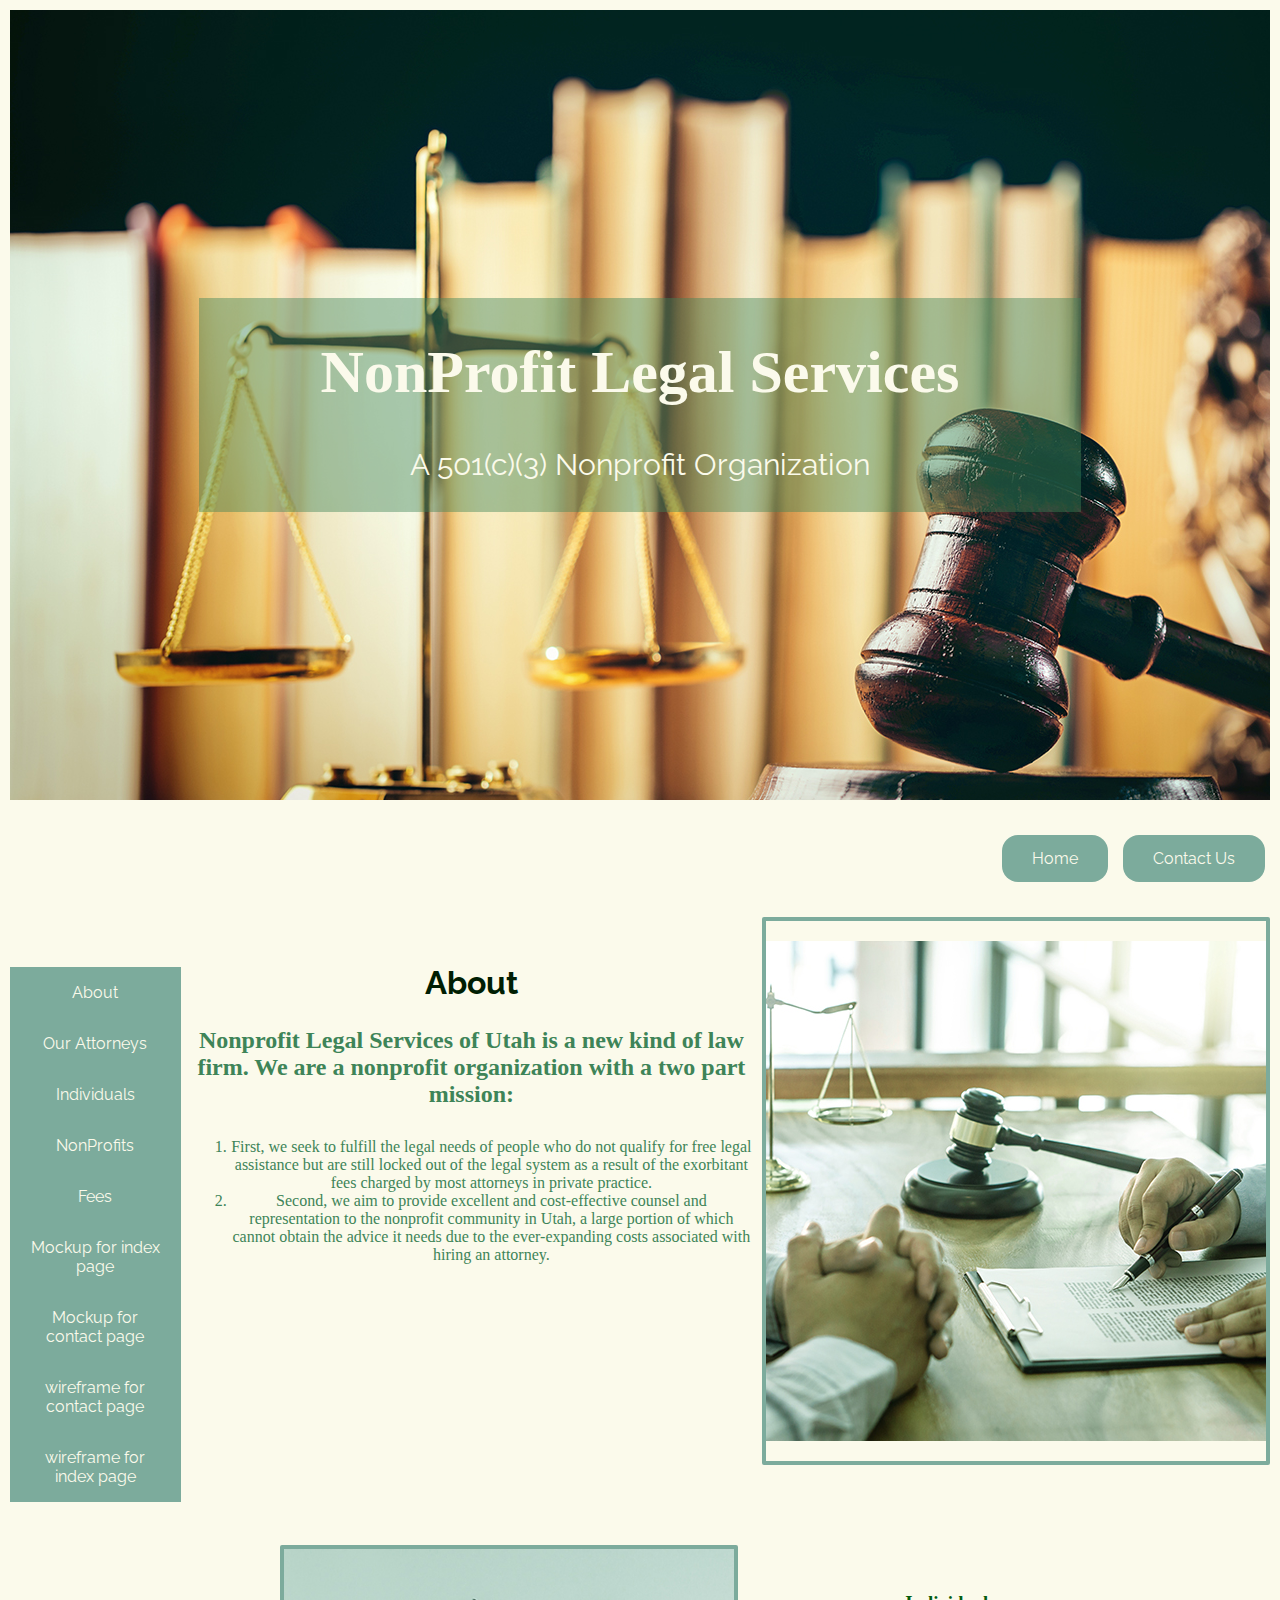
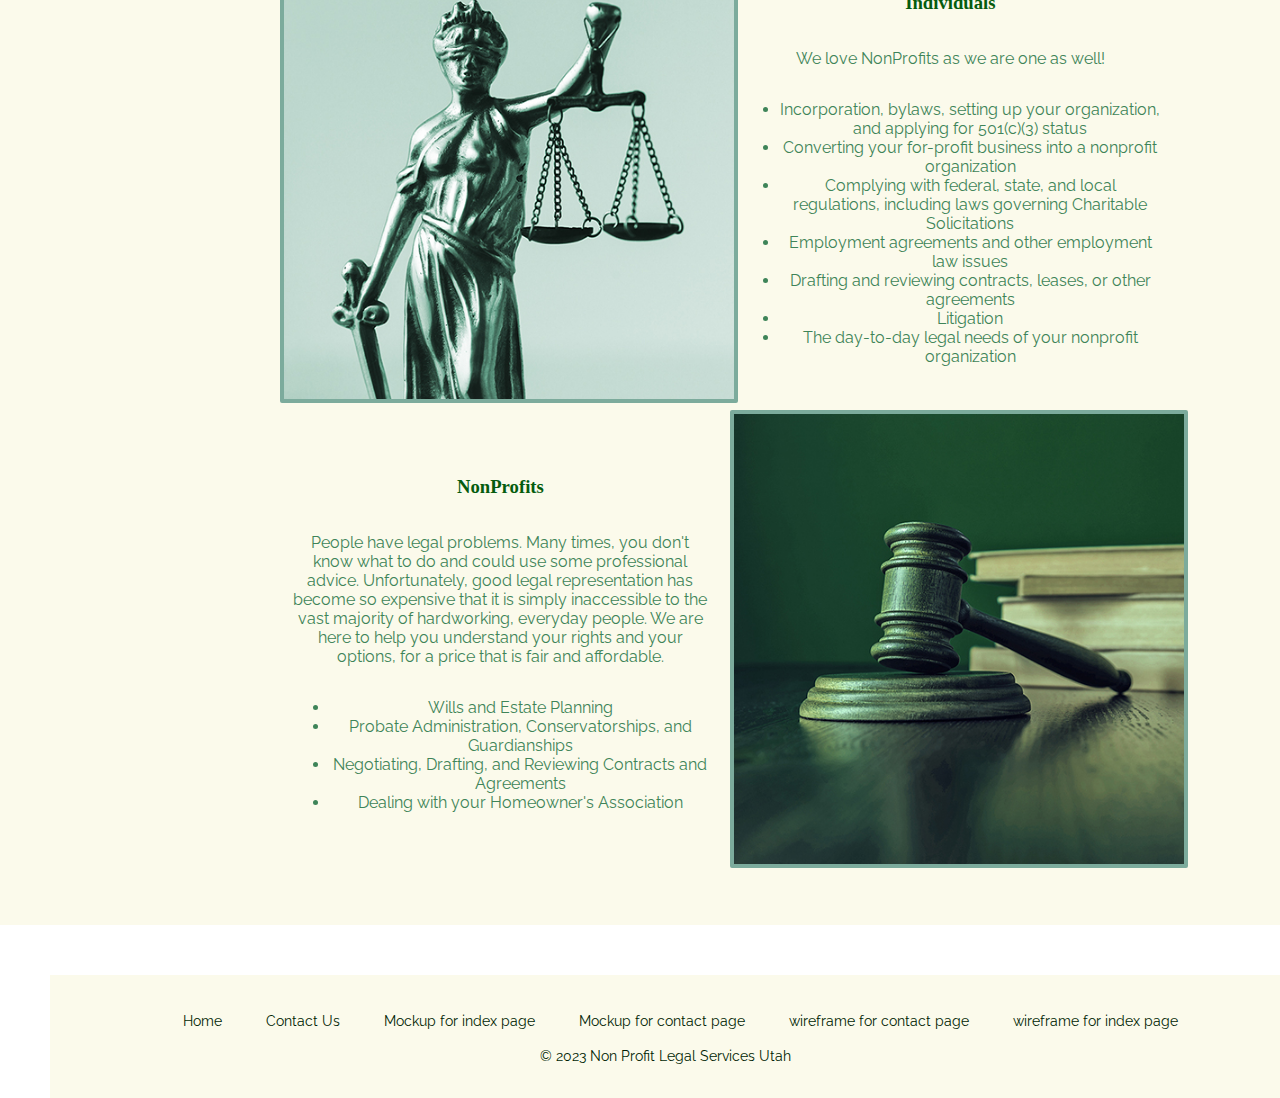
<file: index.html>
<!DOCTYPE html>
<html lang="en">
<head>
    <meta charset="UTF-8">
    <meta http-equiv="X-UA-Compatible" content="IE=edge">
    <meta name="viewport" content="width=device-width, initial-scale=1.0">
    <link rel="stylesheet" href="styles/index.css">
    <link rel="stylesheet" href="styles/common.css">
    <link rel="stylesheet" href="styles/menu.css">
    <link rel="stylesheet" href="styles/nav.css">
    <title>NLSU</title>
    <link rel="shortcut icon" type="image/jpg" href="logo.svg">
    <link rel="preconnect" href="https://fonts.googleapis.com">
    <link rel="preconnect" href="https://fonts.gstatic.com" crossorigin>
    <link href="https://fonts.googleapis.com/css2?family=Raleway&display=swap" rel="stylesheet">
    <link rel="preconnect" href="https://fonts.googleapis.com">
    <link rel="preconnect" href="https://fonts.gstatic.com" crossorigin>
    <link href="https://fonts.googleapis.com/css2?family=Raleway&display=swap" rel="stylesheet">
    <link rel="stylesheet" href="styles/footer.css">
</head>
<body>
    <div class="grid-container">
        <div class="item1">
            <div class="title">
                <h1>
                    NonProfit Legal Services
                </h1>
                <p>
                    A 501(c)(3) Nonprofit Organization
                </p>
            </div>
        </div>
        <!-- nav -->
        <div class="item2">
            <div class="navbar">
                <a href="index.html">Home</a>
                <a href="pages/contact.html">Contact Us</a>
            </div>
        </div>
        <!-- menu -->
        <div class="item3">
            <div class="menu">
                <ul>
                    <li><a href="#about">About</a></li>
                    <li><a href="#attorneys">Our Attorneys</a></li>
                    <li><a href="#individuals">Individuals</a></li>
                    <li><a href="#nonprofit">NonProfits</a></li>
                    <li><a href="#fees">Fees</a></li>
                    <li><a href="images/Homepage.png">Mockup for index page</a></li>
                    <li><a href="images/Contact Us Page.png">Mockup for contact page</a></li>
                    <li><a href="images/Wireframe.png">wireframe for contact page</a></li>
                    <li><a href="images/Wireframe2.png">wireframe for index page</a></li>
                </ul>
            </div>
        </div>
        <div id="about" class="item4">
            <h2>About</h2>
            <h3>Nonprofit Legal Services of Utah is a new kind of law firm.  We are a nonprofit organization with a two part mission:</h3>
            <ol>
                <li>
                    First, we seek to fulfill the legal needs of people who do not qualify for free legal assistance but are still locked out of the legal system as a result of the exorbitant fees charged by most attorneys in private practice.
                </li>
                <li>
                    Second, we aim to provide excellent and cost-effective counsel and representation to the nonprofit community in Utah, a large portion of which cannot obtain the advice it needs due to the ever-expanding costs associated with hiring an attorney.
                </li>
            </ol>
            
        </div>
        <div class="item5">
            <img src="images/about.jpg">
        </div>
        <div id="attorneys" class="item6">
        </div>
        <div id="individuals" class="item7">
            <div class="squares-wrapper">
                <div class="squares">
                    <div id="individuals" class="square">
                      <div class="img-wrapper">
                        <img src="images/greenladyofjustice.jpg" alt="greenladyofjustice">
                      </div>
                        <div class="square-text-wrapper">
                              <h3>Individuals</h3>
                              <p>We love NonProfits as we are one as well!</p>
                              <ul>
                                <li>Incorporation, bylaws, setting up your organization, and applying for 501(c)(3) status</li>
                                <li>Converting your for-profit business into a nonprofit organization</li>
                                <li>Complying with federal, state, and local regulations, including laws governing Charitable Solicitations</li>
                                <li>Employment agreements and other employment law issues</li>
                                <li>Drafting and reviewing contracts, leases, or other agreements</li>
                                <li>Litigation</li>
                                <li>The day-to-day legal needs of your nonprofit organization</li>
                              </ul>
                        </div>
                    </div>
                    <div id="nonprofits" class="square">  
                        <div class="square-text-wrapper">
                            <h3>NonProfits</h3>
                            <p>People have legal problems.  Many times, you don't know what to do and could use some professional advice.  Unfortunately, good legal representation has become so expensive that it is simply inaccessible to the vast majority of hardworking, everyday people.  We are here to help you understand your rights and your options, for a price that is fair and affordable.</p>
                              <ul>
                                <li>Wills and Estate Planning</li>
                                <li>Probate Administration, Conservatorships, and Guardianships</li>
                                <li>Negotiating, Drafting, and Reviewing Contracts and Agreements</li>
                                <li>Dealing with your Homeowner's Association</li>
                              </ul>
                        </div>
                        <div class="img-wrapper">
                          <img src="images/extra.jpg" alt="hammer and books">
                        </div>
                    </div>
                </div>
            </div>
        </div>    
    </div>
        <div class="item9">
            <footer>
                <ul>
                    <li><a href="index.html">Home</a></li>
                    <li><a href="pages/contact.html">Contact Us</a></li>
                    <li><a href="images/Homepage.png">Mockup for index page</a></li>
                    <li><a href="images/Contact Us Page.png">Mockup for contact page</a></li>
                    <li><a href="images/Wireframe2.png">wireframe for contact page</a></li>
                    <li><a href="images/">wireframe for index page</a></li>
                </ul>
                <p>&copy; 2023 Non Profit Legal Services Utah</p>
            </footer>
        </div>
    </div>    
</body>
</html>
</file>
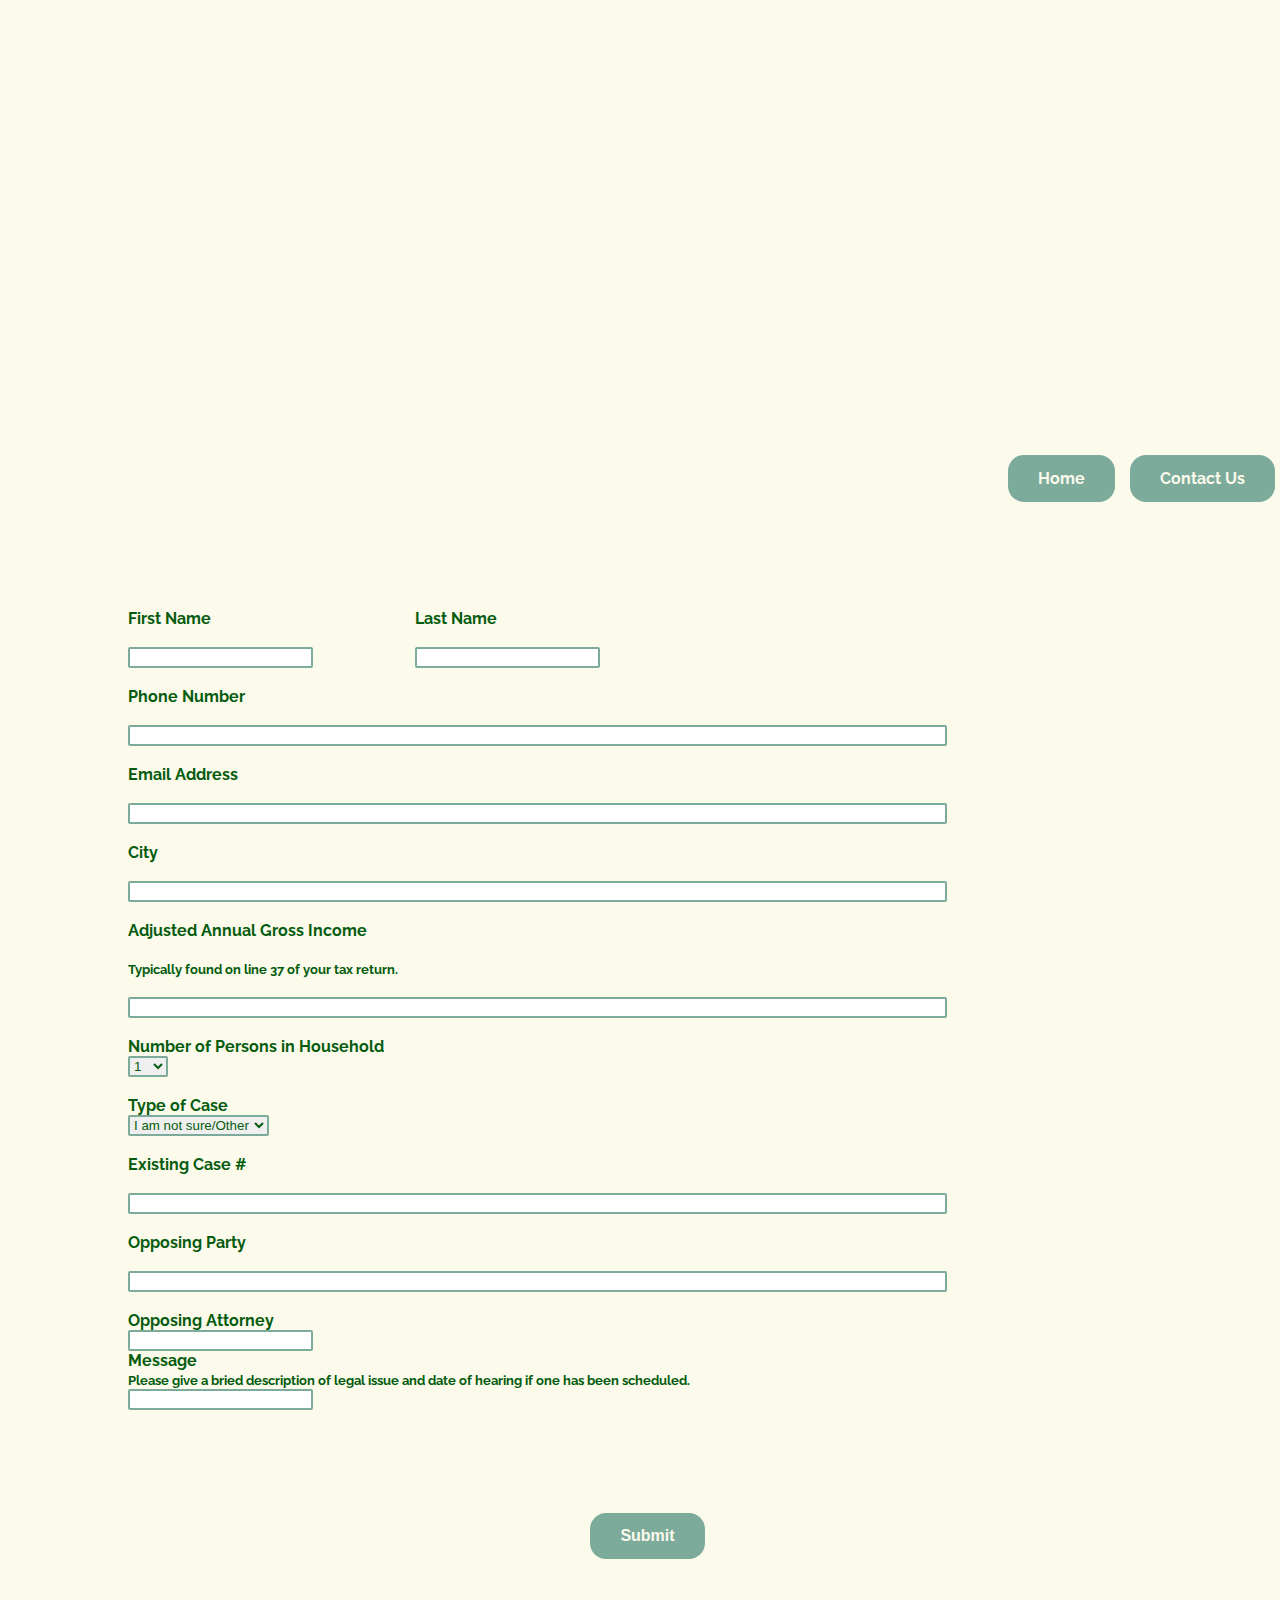
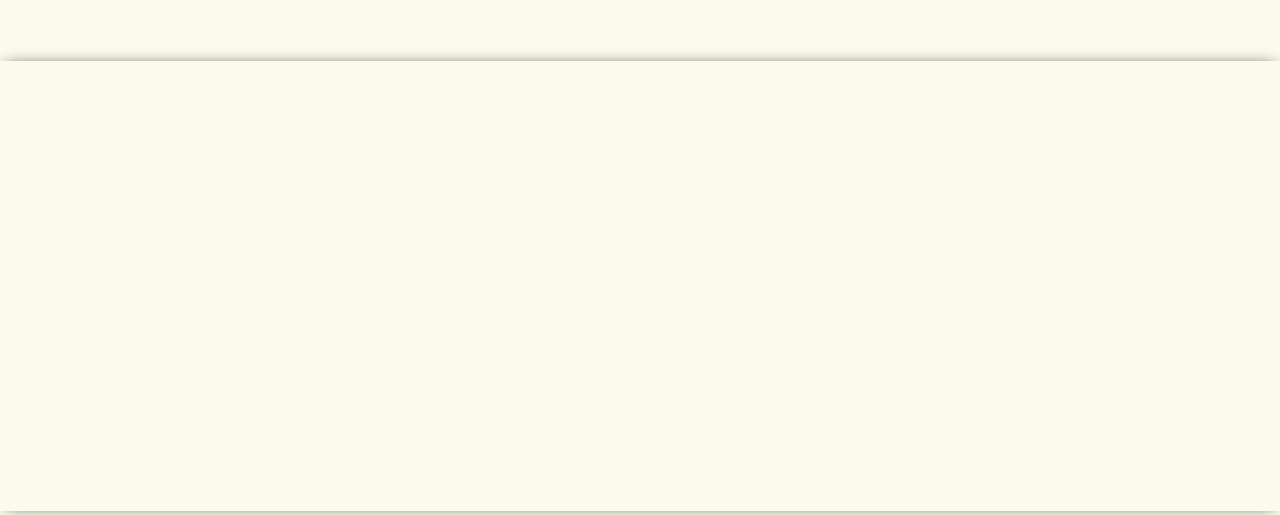
<file: contact.html>
<!DOCTYPE html>
<html lang="en">
<head>
    <meta charset="UTF-8">
    <meta http-equiv="X-UA-Compatible" content="IE=edge">
    <meta name="viewport" content="width=device-width, initial-scale=1.0">
    <title>Document</title>
    <link rel="stylesheet" href="styles/common.css">
    <link rel="stylesheet" href="styles/contact.css">
    <link rel="stylesheet" href="styles/nav.css">
    <link rel="preconnect" href="https://fonts.googleapis.com">
    <link rel="preconnect" href="https://fonts.gstatic.com" crossorigin>
    <link href="https://fonts.googleapis.com/css2?family=Raleway&display=swap" rel="stylesheet">
    <link rel="preconnect" href="https://fonts.googleapis.com">
    <link rel="preconnect" href="https://fonts.gstatic.com" crossorigin>
    <link href="https://fonts.googleapis.com/css2?family=Raleway&display=swap" rel="stylesheet">
</head>
<body>
    <div class="header">

    </div>
    <div class="item2">
        <div class="navbar">
            <a href="index.html">Home</a>
            <a href="contact.html">Contact Us</a>
        </div>
    </div>
   <div class="contact-info">

   </div>
   <form>
        <div class="name">
            <div class="firstname">
                <label for="firstname">First Name</label><br>
                <input type="textbox" id="firstname"><br>
            </div>
            <div class="lastname">
                <label for="lastname">Last Name</label><br>
                <input type="textbox" id="lastname"><br>
            </div>
        </div>

        <div class="textbox">
            <label for="phone">Phone Number</label><br>
            <input type="tel" id="phone"><br>
        </div>

        <div class="textbox">
            <label for="email">Email Address</label> <br>
            <input type="email" id="email"><br>
        </div>

        <div class="textbox">
            <label for="city">City</label><br>
            <input type="textbox" id="city"><br>
        </div>

        <div class="textbox">
            <label for="aagi">Adjusted Annual Gross Income</label><br>
            <label for="aagi"><small>Typically found on line 37 of your tax return.</small></label><br>
            <input type="textbox" id="aagi"><br>
        </div>
        <div class="dropdown">
            <label for="numofper"> Number of Persons in Household</label><br>
            <select id="numofper">
                <option value="1">1</option>
                <option value="2">2</option>
                <option value="3">3</option>
                <option value="4">4</option>
                <option value="5">5</option>
                <option value="6">6</option>
                <option value="7">7</option>
                <option value="8+">8+</option>
            </select>
        </div>
        <br>
        <div class="dropdown">
            <label for="typeofcase">Type of Case</label><br>
            <select id="typeofcase">
                <option value="other">I am not sure/Other</option>
                <option value="general">General Civil Law</option>
                <option value="family">Family Law</option>
                <option value="estate">Estate/Probate Law</option>
                <option value="criminal">Criminal Law</option>
            </select>
        </div>
        <br>
        <div class="textbox">
            <label for="existingnum">Existing Case #</label><br>
            <input type="textbox" id="existingnum"><br>
        </div>

        <div class="textbox">
            <label for="opposingp">Opposing Party</label><br>
            <input type="textbox" id="opposingp"><br>
        </div>

        <div class="text-box">
            <label for="opposinga">Opposing Attorney</label><br>
            <input type="textbox" id="opposinga"><br>
        </div>

        <div class="textarea">
            <label for="message">Message</label><br>
            <label for="message"><small>Please give a bried description of legal issue and date of hearing if one has been scheduled.</small></label><br>
            <input type="textarea" id="message"><br>
        </div>

        <div class="btn">
            <button type="button">Submit</button>
        </div>
   </form>

   <iframe src="https://www.google.com/maps/embed?pb=!1m18!1m12!1m3!1d755.9129085986606!2d-111.87375457078254!3d40.72568479870814!2m3!1f0!2f0!3f0!3m2!1i1024!2i768!4f13.1!3m3!1m2!1s0x87528aba4830c139%3A0x4e374e650dea598!2s623%20E%202100%20S%2C%20Salt%20Lake%20City%2C%20UT%2084106!5e0!3m2!1sen!2sus!4v1679670531867!5m2!1sen!2sus" width="100%" height="450" style="border:0;" allowfullscreen="" loading="lazy" referrerpolicy="no-referrer-when-downgrade"></iframe>
</body>
</html>
</file>
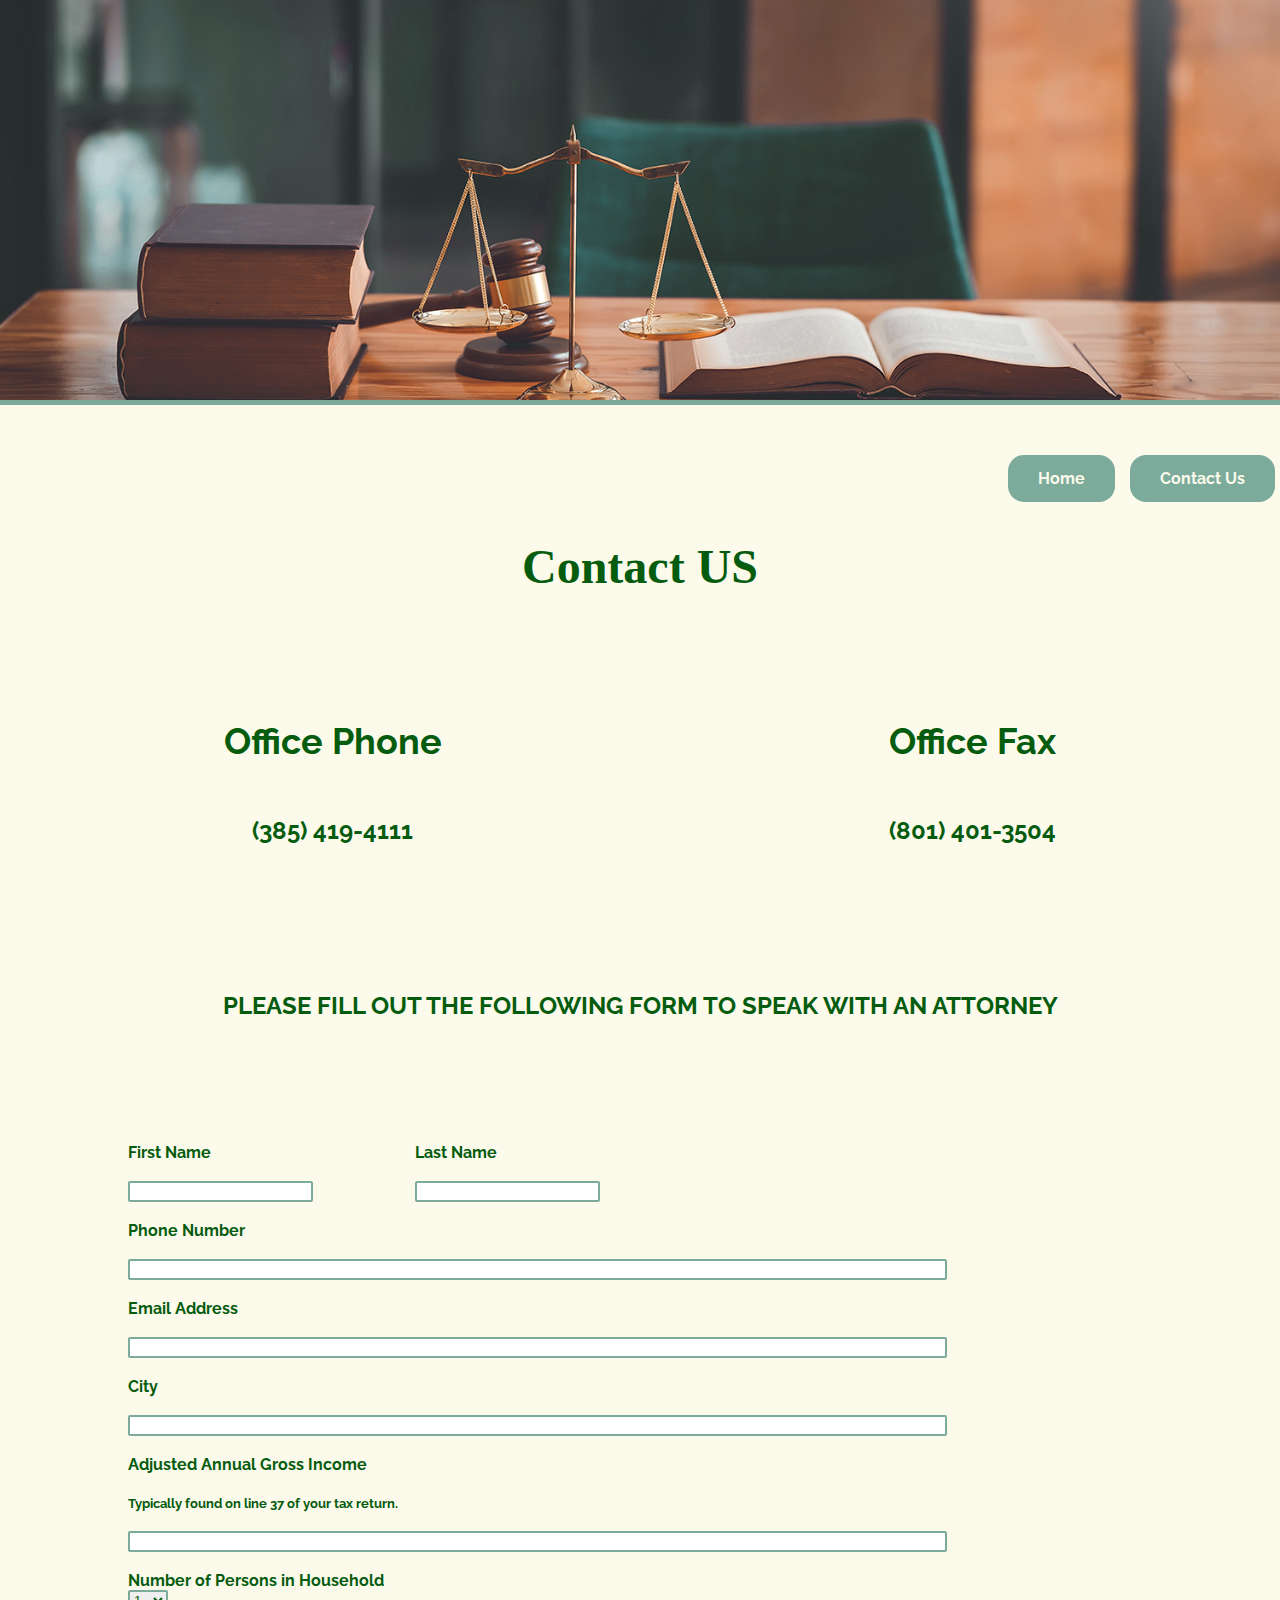
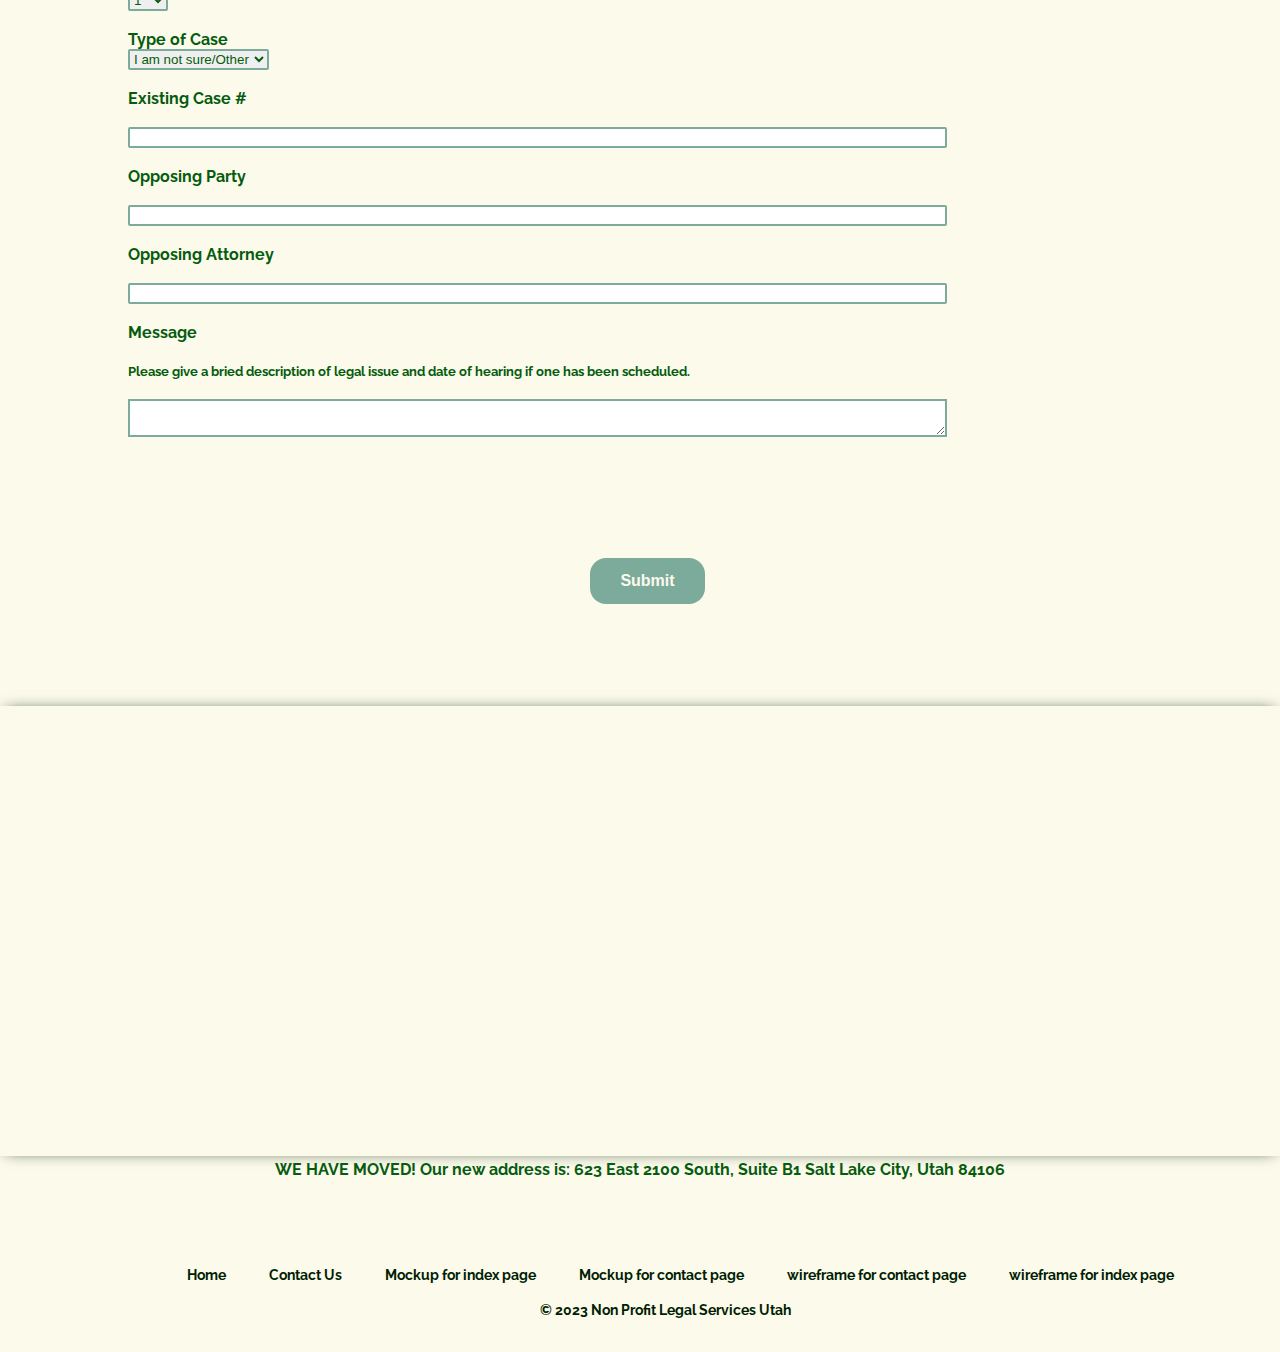
<file: pages/contact.html>
<!DOCTYPE html>
<html lang="en">
<head>
    <meta charset="UTF-8">
    <meta http-equiv="X-UA-Compatible" content="IE=edge">
    <meta name="viewport" content="width=device-width, initial-scale=1.0">
    <title>Contact Page</title>
    <link rel="shortcut icon" type="image/jpg" href="logo.svg">
    <link rel="stylesheet" href="../styles/common.css">
    <link rel="stylesheet" href="../styles/contact.css">
    <link rel="stylesheet" href="../styles/nav.css">
    <link rel="stylesheet" href="../styles/footer.css">
    <link rel="preconnect" href="https://fonts.googleapis.com">
    <link rel="preconnect" href="https://fonts.gstatic.com" crossorigin>
    <link href="https://fonts.googleapis.com/css2?family=Raleway&display=swap" rel="stylesheet">
    <link rel="preconnect" href="https://fonts.googleapis.com">
    <link rel="preconnect" href="https://fonts.gstatic.com" crossorigin>
    <link href="https://fonts.googleapis.com/css2?family=Raleway&display=swap" rel="stylesheet">
</head>
<body>
    <div class="header">
        <img src="../images/lawyerdeskinoffice.jpg" alt="Lawyer Desk In Office">
    </div>
    <div class="item2">
        <div class="navbar">
            <a href="../index.html">Home</a>
            <a href="contact.html">Contact Us</a>
        </div>
    </div>
   <div class="contact-info">
        <h1>Contact US</h1>
        <div class="phone">
            <div class="phone-info">
                <h2>Office Phone</h2>
                <p>(385) 419-4111</p>
            </div>
            <div class="phone-info">
                <h2>Office Fax</h2>
                <p>(801) 401-3504</p>
            </div>
        </div>

        <div class="instruc">
            <h2>PLEASE FILL OUT THE FOLLOWING FORM TO SPEAK WITH AN ATTORNEY</h2>
        </div>
   </div>
   <form>
        <div class="name">
            <div class="firstname">
                <label for="firstname">First Name</label><br>
                <input type="textbox" id="firstname"><br>
            </div>
            <div class="lastname">
                <label for="lastname">Last Name</label><br>
                <input type="textbox" id="lastname"><br>
            </div>
        </div>

        <div class="textbox">
            <label for="phone">Phone Number</label><br>
            <input type="tel" id="phone"><br>
        </div>

        <div class="textbox">
            <label for="email">Email Address</label> <br>
            <input type="email" id="email"><br>
        </div>

        <div class="textbox">
            <label for="city">City</label><br>
            <input type="textbox" id="city"><br>
        </div>

        <div class="textbox">
            <label for="aagi">Adjusted Annual Gross Income</label><br>
            <label for="aagi"><small>Typically found on line 37 of your tax return.</small></label><br>
            <input type="textbox" id="aagi"><br>
        </div>
        <div class="dropdown">
            <label for="numofper"> Number of Persons in Household</label><br>
            <select id="numofper">
                <option value="1">1</option>
                <option value="2">2</option>
                <option value="3">3</option>
                <option value="4">4</option>
                <option value="5">5</option>
                <option value="6">6</option>
                <option value="7">7</option>
                <option value="8+">8+</option>
            </select>
        </div>
        <br>
        <div class="dropdown">
            <label for="typeofcase">Type of Case</label><br>
            <select id="typeofcase">
                <option value="other">I am not sure/Other</option>
                <option value="general">General Civil Law</option>
                <option value="family">Family Law</option>
                <option value="estate">Estate/Probate Law</option>
                <option value="criminal">Criminal Law</option>
            </select>
        </div>
        <br>
        <div class="textbox">
            <label for="existingnum">Existing Case #</label><br>
            <input type="textbox" id="existingnum"><br>
        </div>

        <div class="textbox">
            <label for="opposingp">Opposing Party</label><br>
            <input type="textbox" id="opposingp"><br>
        </div>

        <div class="textbox">
            <label for="opposinga">Opposing Attorney</label><br>
            <input type="textbox" id="opposinga"><br>
        </div>

        <div class="textbox">
            <label for="message">Message</label><br>
            <label for="message"><small>Please give a bried description of legal issue and date of hearing if one has been scheduled.</small></label><br>
            <textarea id="message"></textarea><br>
        </div>

        <div class="btn">
            <button type="button">Submit</button>
        </div>
   </form>

   <iframe src="https://www.google.com/maps/embed?pb=!1m18!1m12!1m3!1d755.9129085986606!2d-111.87375457078254!3d40.72568479870814!2m3!1f0!2f0!3f0!3m2!1i1024!2i768!4f13.1!3m3!1m2!1s0x87528aba4830c139%3A0x4e374e650dea598!2s623%20E%202100%20S%2C%20Salt%20Lake%20City%2C%20UT%2084106!5e0!3m2!1sen!2sus!4v1679670531867!5m2!1sen!2sus" width="100%" height="450" style="border:0;" allowfullscreen="" loading="lazy" referrerpolicy="no-referrer-when-downgrade"></iframe>


   <div class="contact-info" style="text-align:center;">WE HAVE MOVED! Our new address is: 623 East 2100 South, Suite B1 Salt Lake City, Utah 84106</div>
   <div class="item9">
    <footer>
        <ul>
            <li><a href="index.html">Home</a></li>
            <li><a href="pages/contact.html">Contact Us</a></li>
            <li><a href="images/Homepage.png">Mockup for index page</a></li>
            <li><a href="images/Contact Us Page.png">Mockup for contact page</a></li>
            <li><a href="images/Wireframe2.png">wireframe for contact page</a></li>
            <li><a href="images/">wireframe for index page</a></li>
        </ul>
        <p>&copy; 2023 Non Profit Legal Services Utah</p>
    </footer>
</div>
</body>
</html>
</file>
<file: styles/index.css>
.item1 { grid-area: header;}
.item2 { grid-area: nav;}
.item3 { grid-area: menu;}
.item4 { grid-area: main;}
.item5 { grid-area: right;}
.item6 { grid-area: attorneys;}
.item7 { grid-area: individuals;}
.item8 { grid-area: fees;}
.item9 { grid-area: footer;}

.grid-container{
    display: grid;
    grid-template-areas:
    'header header header header header header'
    'nav nav nav nav nav nav'
    'menu main main main right right'
    'menu attorneys attorneys attorneys attorneys attorneys'
    'menu individuals individuals individuals individuals individuals'
    'menu fees fees fees fees fees'
    'footer footer footer footer footer footer';
    gap: 10px;
    background-color: var(--background);
    padding: 10px;

}

.grid-container > div {
    background-color: var(--background);
    text-align: center;
    padding: 20px 0;
    font-size: 30px;
}

body{
    margin: 0;
}

/* header */
.item1 {
    height: 25em;
    background-image: url(../images/greenbanner.jpg);
    width: 100%;
    display: flex;
    justify-content: center;
    flex-direction: column;
    align-items: center;
}

.title {
    text-align: center;
    background-color: #3e84586f;
    color: var(--background);
    width: 70%;
}


/* about*/
.item4{
    width: 100%;
}
.item4 h2{
    font-size: 2rem;
    font-family: 'Raleway', sans-serif;
    color: var(--text);
}

.item4 h3{
    font-size: 1.5rem;
    font-family: 'Noto Serif JP', serif;
    color: var(--seagreen);
}
.item4 ol li{
    font-size: 1rem;
    font-family: 'Noto Serif JP', serif
}

/* right image */
.item5 {
    display: flex;
    flex: end;
    height: auto;
    float: left;
    border: 4px solid var(--camblue);
    border-radius: 2px;
}

/* individuals */
.square-text-wrapper{
    font-size: 1rem;
    margin-right: 10px;
}

.square-text-wrapper h3{
    font-family: 'Noto Serif JP', serif;
    color: var(--dartmouth)
}

.square-text-wrapper p, ul, li {
    font-family: 'Raleway', sans-serif;
    color: var(--seagreen);
}

/* styling from devcamp */
.squares-wrapper {
    display: flex;
    justify-content: center;
  }
  
  .squares {
    width: 30em;
  }
  
  .square {
    display: grid;
    grid-template-columns: 1fr 1fr;
    margin-top: auto;
  }
  
  .square > .img-wrapper img {
    width: 100%;
    object-fit: cover;
    border: 4px solid var(--camblue);
    border-radius: 2px;
  }
  
  .square > .square-text-wrapper {
    display: flex;
    justify-content: center;
    align-items: center;
    flex-direction: column;
    padding: 10px;
  }
  /* end of styling from devcamp */

/* footer */
.item9 {
    height: 5em;
}
</file>
<file: styles/common.css>
:root{
    --text: #001e03;
    --dartmouth: #055c0e;
    --seagreen: #3e8458;
    --zomp: #5b987d;
    --camblue: #7cab9c;
    --lightcam: #9abba9;
    --background: #fbfaeb;
}

html {
    scroll-behavior: smooth;
    scroll-padding-top: 100px; 
}

body{
    font-family: 'Raleway', sans-serif;
    font-size: 1rem;
}

h1{
    font-family: 'Noto Serif JP', serif;
}

/* 
title
font-family: 'Noto Serif JP', serif;
text
font-family: 'Raleway', sans-serif; */
</file>
<file: styles/menu.css>
.item3 {
    /* height: 100%; */
    height: 10em;
    position: sticky;
    width: 100%;
    top: 0;
}

.item3 ul {
    list-style-type: none;
    /* margin-top: 4.5rem; */
    padding: 0;
    display: flex;
    flex-direction: column;
    background-color: var(--camblue);

}

.item3 ul li {
    display: flex;
    justify-content: center;
    align-items: space-between;
}

.item3 ul li a {
    display: block;
    padding: 1em;
    background-color: var(--camblue);
    text-align: center;
    text-decoration: none;
    font-size: 1rem;
    color: var(--background);
    width: 100%;
}

.item3 ul li a:hover {
    background-color: var(--lightcam);
    color: var(--text)
}
</file>
<file: styles/nav.css>
.navbar {
    height: auto;
    background-color: var(--background);
    display: flex;
    justify-content: flex-end;
    padding: 5px;
}

.navbar a {
    float: left;
    display: block;
    color: var(--background);
    text-align: center;
    padding: 14px 30px;
    margin-left: 15px;
    text-decoration: none;
    font-size: 1rem;
    border-radius: 1em;
    background-color: var(--camblue);
}

a:hover {
    background-color: var(--lightcam);
    color: var(--text);
}

.item2 {
    position: sticky;
    top: 0;
    width: 100%;
}
</file>
<file: styles/footer.css>
.item9 footer {
    background-color: var(--background);
    color: var(--text);
    padding: 20px;
    font-size: 14px;
    text-align: center;
    margin-top: 50px;
    margin-left: 50px;
  }
  
  .item9 footer ul {
    list-style: none;
  }
  
  .item9 footer ul li {
    display: inline-block;
    margin-right: 10px;
    line-height: 25px;
  }
  
  .item9 footer ul li a {
    color: var(--text);
    text-decoration: none;
    border-radius: 1em;
    margin: 10px;
    padding: 5px;
  }
</file>
<file: styles/contact.css>
body{
    background-color: var(--background);
    color: var(--dartmouth);
    font-family: 'Raleway', sans-serif;
    font-weight: bold;
    margin:0;
}

.header{
    height: 450px;
}

.header img{
    height: 400px;
    width: 100%;
    object-fit: cover;
    border-bottom: 5px solid var(--camblue);
}

.contact-info{
    display: flex;
    flex-direction: column;
    align-items: space-around;
}

.contact-info h1{
    display:flex;
    justify-content: center;
    font-size: 3em;
}

.contact-info .phone{
    display:flex;
    justify-content: space-around;
    margin-top: 5%;
    font-size: 1.5em;
}

.contact-info .phone-info{
    display: flex;
    flex-direction: column;
    align-items: center;
}

.contact-info .instruc{
    display:flex;
    justify-content: center;
    margin-top: 8%;
    font-size: 1em;
    text-align: center;
}

form{
    display: flex;
    flex-direction: column;
    align-items: space-around;
    margin-top: 8%;
    margin-left: 10%;
    margin-right: 10%;
}

form .name{
    display:flex;
    flex-direction: row;
    column-gap: 10%;
    align-items: center;
}

form .name .firstname{
    display:flex;
    flex-direction: column;
}

form .name .lastname{
    display:flex;
    flex-direction: column;
}

form .textbox{
    display: flex;
    flex-direction: column;
    width: 80%;
}

form input{
    border: 2px solid var(--camblue);
    border-radius: 2px;
}

textarea:focus, input[type=textbox]:focus{
    outline:none;
    border: 2px solid var(--dartmouth);
    border-radius: 2px;
}

form textarea{
    border: 2px solid var(--camblue);
}

form .textbox textarea{
    max-width:100%;
}

form select{
    border: 2px solid var(--camblue);
    border-radius: 2px;
    color: var(--dartgreen);
}

form .btn{
    display: flex;
    justify-content: center;
    margin: 10%;
}

form button{
    text-align: center;
    padding: 14px 30px;
    margin-left: 15px;
    text-decoration: none;
    font-size: 1rem;
    border-radius: 1em;
    background-color: var(--camblue);
    border: none;
    font-weight: bold;
    color: var(--background);
}

form button:hover{
    background-color: var(--lightcam);
    color: var(--text);
}

iframe{
    box-shadow: 0px -0px 15px -6px var(--text);
    margin:0;
}

.footer{
    height: 200px;
    background-color: var(--camblue);
    margin:0;
}
</file>
